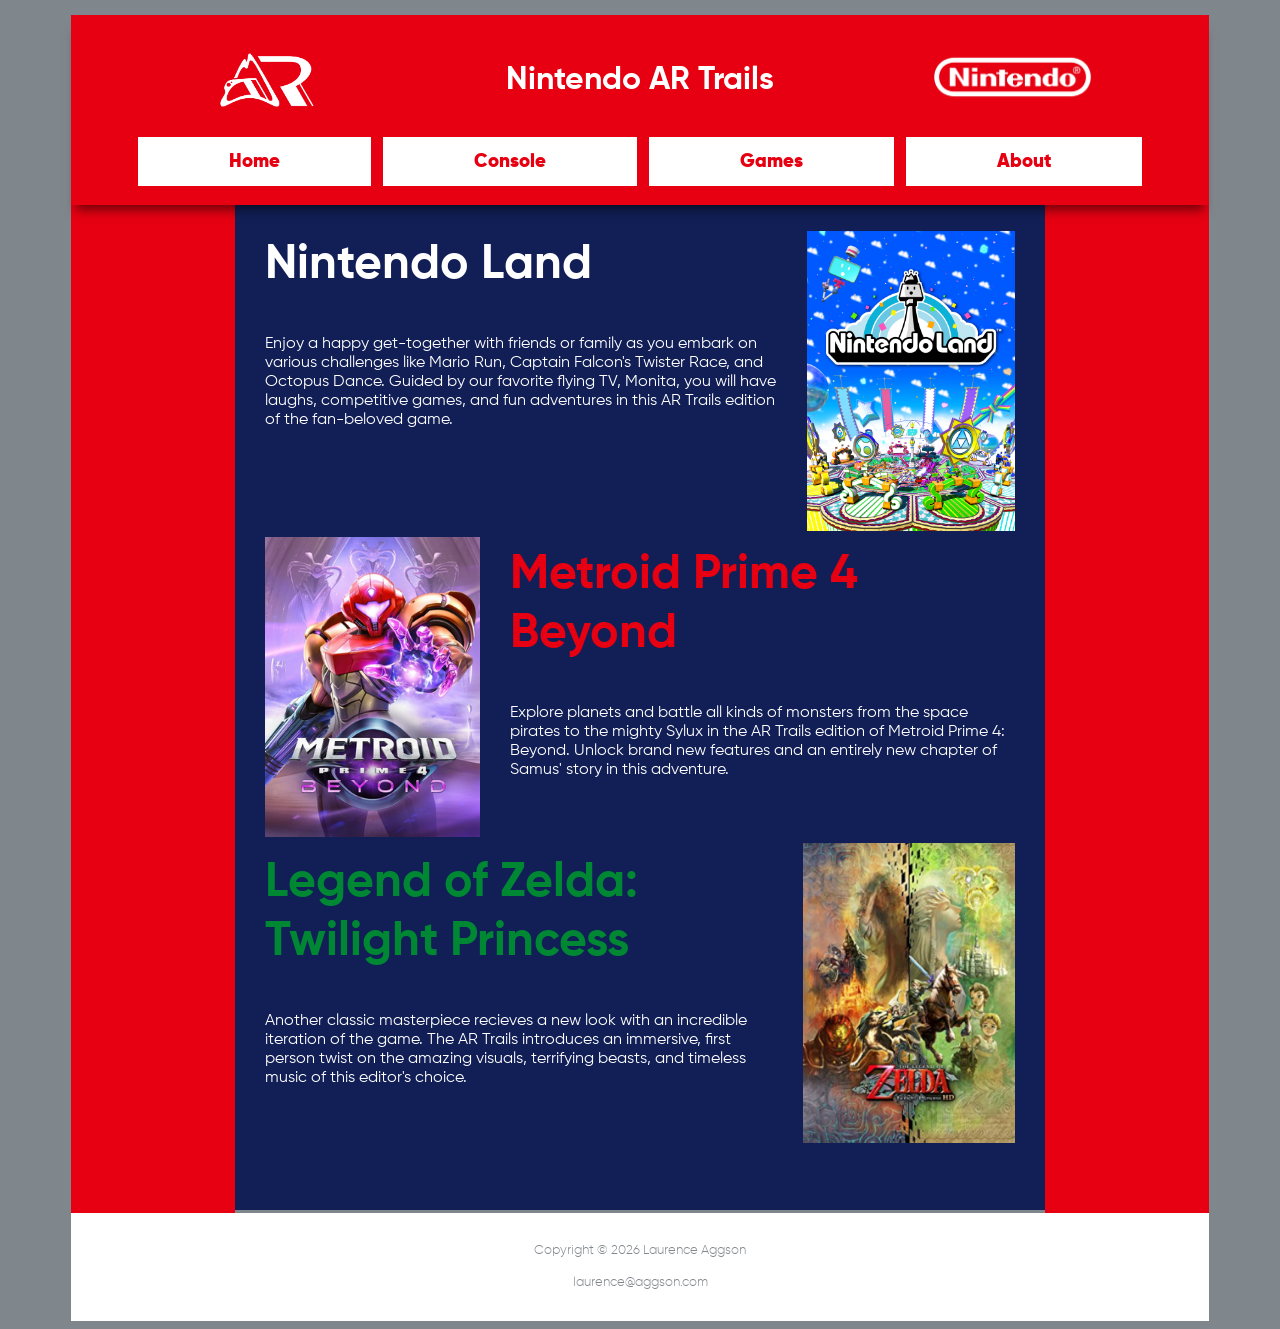
<file: games.html>
<!DOCTYPE html>
<html lang="en">
<head>
<title>Aggson - Passion Project</title>
<meta charset="utf-8">
<link rel="stylesheet" href="artrails.css">
<style>
	body {
		background-color: #80878c;
	}
	
	main {
		background-color: #111f56;
		color: #FFFFFF;
	}
	
	img {
		height: 300px;
		width: auto;
	}
	
	
	
</style>
</head>
<body>
<div id="wrapper">
	<header><div class="grid3">
	<a href="index.html"><div id="headlogo"></div></a>
	<h1>Nintendo AR Trails</h1>
	<a href="https://www.nintendo.com">
	<img id="nintendo" src="nintendo-logo.png">
	</a></div>
	<nav>
		<a class="nava" href="index.html">Home</a> &nbsp; 
		<a class="nava" href="console.html">Console</a> &nbsp; 
		<a class="nava" href="games.html">Games</a> &nbsp; 
		<a class="nava" href="about.html">About</a>
	</nav></header>
	<main>
	<br><p class="blue" style="font-size: 0.01em;">t</p>
	<div style="float: right; margin-left: 30px;">
	<img src="nintendo_land.png">
	</div> 
	<h2 class="white" style="margin-top: 5px;">Nintendo Land</h2>
	<p>Enjoy a happy get-together with friends or family
	as you embark on various challenges like Mario Run,
	Captain Falcon's Twister Race, and Octopus Dance.
	Guided by our favorite flying TV, Monita, you will
	have laughs, competitive games, and fun adventures
	in this AR Trails edition of the fan-beloved game.
	<br><br><br><br><br>
	
	<div style="float: left; margin-right: 30px; clear: both;">
	<img src="metroid.png">
	</div>
	<h2 class="red">Metroid Prime 4<br>Beyond</h2>
	<p>Explore planets and battle all kinds of monsters
	from the space pirates to the mighty Sylux in the
	AR Trails edition of Metroid Prime 4: Beyond.
	Unlock brand new features and an entirely new chapter
	of Samus' story in this adventure.</p><br>

	<div style="float: right; margin-left: 30px; clear: both;">
	<img src="zelda.jpg">
	</div>
	
	<h2 class="green">Legend of Zelda:<br>Twilight Princess</h2>
	<p>Another classic masterpiece recieves a new look
	with an incredible iteration of the game. The AR Trails
	introduces an immersive, first person twist
	on the amazing visuals, terrifying beasts, and timeless
	music of this editor's choice. </p><br><br><br><br>
	</main>
	<footer>
	Copyright &copy; 2026 Laurence Aggson<br><br>
	<a id="copy" href="mailto:la.thomas121@gmail.com">laurence@aggson.com</a>	</footer>
</nav>
</div>
</body>
</html>
</file>
<file: artrails.css>
@font-face {
	font-family: gilroy;
	src: url(Gilroy-Bold.ttf);
	font-weight: bold;
}
@font-face {
	font-family: gilroy;
	src: url(Gilroy-Regular.ttf);
	font-weight: normal;
}
/*
#e60012;
#008734;
#FFFFFF;
#121314;
#111f56;
#454c51;
#80878c;
*/
@font-face {
	font-family: gilroy;
	src: url(Gilroy-Light.ttf);
	font-weight: 300;
}

@font-face {
	font-family: gilroy;
	src: url(Gilroy-SemiBold.ttf);
	font-weight: 550;
}

@font-face {
	font-family: gilroy;
	src: url(Gilroy-Black.ttf);
	font-weight: 900;
}

body {
	font-family: gilroy, sans-serif;
	font-weight: normal;
	color: #121314;
}

#wrapper {
	width: 90%;
	height: 100%;
	min-width: 850px;
	background-color: #e60012;
	margin-right: auto;
	margin-left: auto;
}

header {
	width: 100%;
	height: 190px;
	margin-top: 15px;
	color: #FFFFFF;
	text-align: center;
	background-color: #e60012;
	margin-left: auto;
	margin-right: auto;
	position: sticky;
	top: 0;
	z-index: 1000;
	box-shadow: 0px 10px 10px -5px rgba(0, 0, 0, 0.50)
}
img { width: 100%; height: auto;}
.grid3 {
	display: grid;
	grid-template-columns: 1fr 1fr 1fr;
	place-items: center;
	padding: 5px 10px 10px;
}

.grid4 {
	display: grid;
	grid-template-columns: 1fr 2fr 1fr;
	place-items: center;
}

#nintendo {
		height: 70px;
		width: auto;
}
	

#headlogo {
	width: 120px;
	height: 120px;
	float: left;
	background-position: center;
	background-repeat: no-repeat;
	background-size: 110px;
	background-image: url("headerlogo.jpg");
}

#headlogo:hover {
	background-image: url("motion.gif");
}

h1 {
	font-size: 2em;
}

h2 { font-size: 3em; color: #008734; }

h3 { font-size: 1.5em; color: #e60012; text-align: center; }

.green { color: #008734; }
.red { color: #e60012; }
.blue { color: #111f56; }
.gray { color: #454c51; }
.light-gray { color: #80878c; }
.white { color: #FFFFFF; }

.centered { place-items: center; width: 75%; 
	margin-left: auto; margin-right: auto;
}

.strongline {
	clear: both;
	text-align: center;
	font-weight: 550;
}

nav {
	text-align: center;
	font-family: gilroy;
	font-weight: 900;
}

.nava {
	text-align: center;
	background-color: #FFFFFF;
	font-size: 1.2em;
	color: #e60012;
	padding: 15px 8% 15px;

	text-decoration: none;
}

main {
	width: 80%;
	max-width: 750px;
	background-color: #FFFFFF;
	color: #121314;
	text-align: left;
	margin-left: auto;
	margin-right: auto;
	padding: 30px;
	padding-top: 0px;
	font-weight: normal;
	border-bottom: 3px solid;
	border-color: #80878c;

}

footer {
	height: 30%;
	background-color: #FFFFFF;
	padding: 30px 20% 30px;
	font-weight: 200;
	font-size: 0.8em;
	color: #80878c;
	text-align: center;

}

#copy:link {
	color: #80878c;
	text-decoration: none;
}

#copy:visited {
	color: #80878c;
	text-decoration: none;
}

a:active {
	color: #454c51;
	text-decoration: none;
}

	figure {
		position: center;
		width: fit-content;
	}
	
	figcaption {
		background: rgba(0, 0, 0, 0);
		color: #454c51;
		text-align: center;
		font-weight: 300;
		margin-top: 15px;
	}
	
hr {
	border: none;
	background-color: #80878c;
	height: 5px;
	width: 108%;
	margin-left: -30px;
	min-width: 740px;
}
</file>
